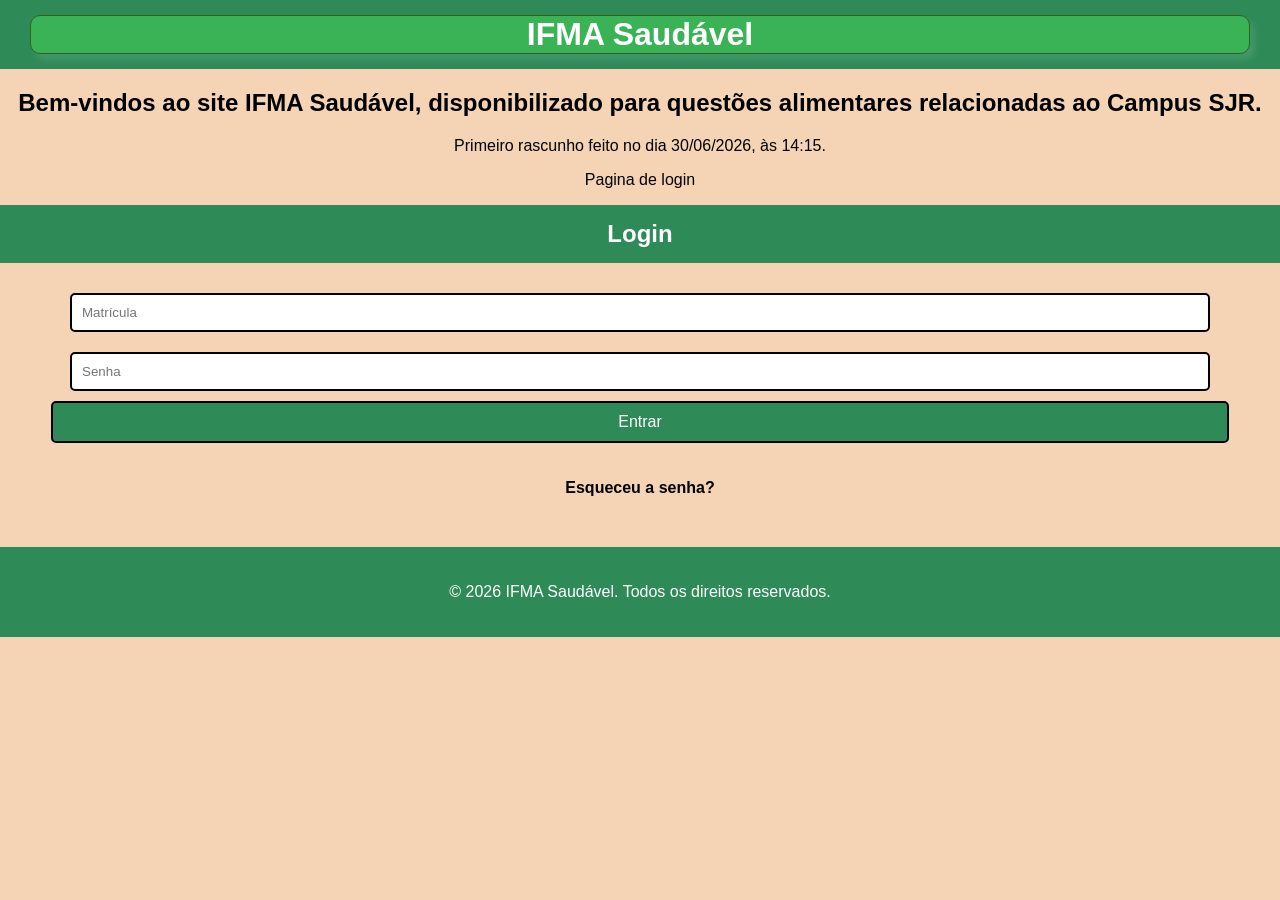
<file: login.html>
<!DOCTYPE html>
<html lang="pt-BR">

<head>
    <meta charset="UTF-8">
    <meta name="viewport" content="width=device-width, initial-scale=1.0">
    <link rel="stylesheet" href="estilopaglogin.css">
    <title>IFMA Saudável Login</title>
</head>

<body>

    <header>
        
    <h1>IFMA Saudável</h1>
    
    </header>

    <h2>Bem-vindos ao site IFMA Saudável, disponibilizado para questões alimentares relacionadas ao Campus SJR.</h2>

    <p>Primeiro rascunho feito no dia 30/06/2026, às 14:15.</p>

    <p>Pagina de login</p>

    <div class="login">
        <h2>Login</h2>

        <form action="#" method="post">
            <input type="email" placeholder="Matrícula" required>
            <input type="password" placeholder="Senha" required>

            <button type="submit">Entrar</button>
        </form>

        <p><a href="#">Esqueceu a senha?</a></p>
    </div>

    <footer>
        <p>&copy; 2026 IFMA Saudável. Todos os direitos reservados.</p>
    </footer>

</body>

</html>
</file>
<file: estilopaglogin.css>
body{
    margin:0;
    font-family:Arial, Helvetica, sans-serif;
    background-color: #F4D4B5;
    text-align:center;
}

h1{ text-align: center; white-space: nowrap; color: #ffffff;
    border-radius: 10px;
    background-color: #3ab356;
    background-size: contain;
    width: 100%;
    box-shadow: 5px 6px 6px rgba(255, 255, 255, 0.1);
    border-style: solid;
    border-width: 1px;
    border-color: #2d651f;
}

header{
    background:#2E8B57;
    color:white;
    display:flex;
    align-items:center;
    justify-content:space-between;
    padding:15px 30px;
}

header h1{
    margin:0;
    font-size:32px;
}

.login h2{
    margin:0;
    background:#2E8B57;
    color:#ffffff;
    padding:15px;
}

.login form{
    padding:20px;
}

.login input{
    width:90%;
    padding:10px;
    margin:10px 0;
    border:2px solid #000;
    border-radius:5px;
}

.login button{
    width:95%;
    padding:10px;
    background:#2E8B57;
    color:white;
    border:2px solid #000;
    border-radius:5px;
    cursor:pointer;
    font-size:16px;
}

.login button:hover{
    background:#246b45;
}

.login a{
    color:#000;
    text-decoration:none;
    font-weight:bold;
}

footer{
    margin-top:50px;
    padding:20px;
    background:#2E8B57;
    color:white;
}
</file>
